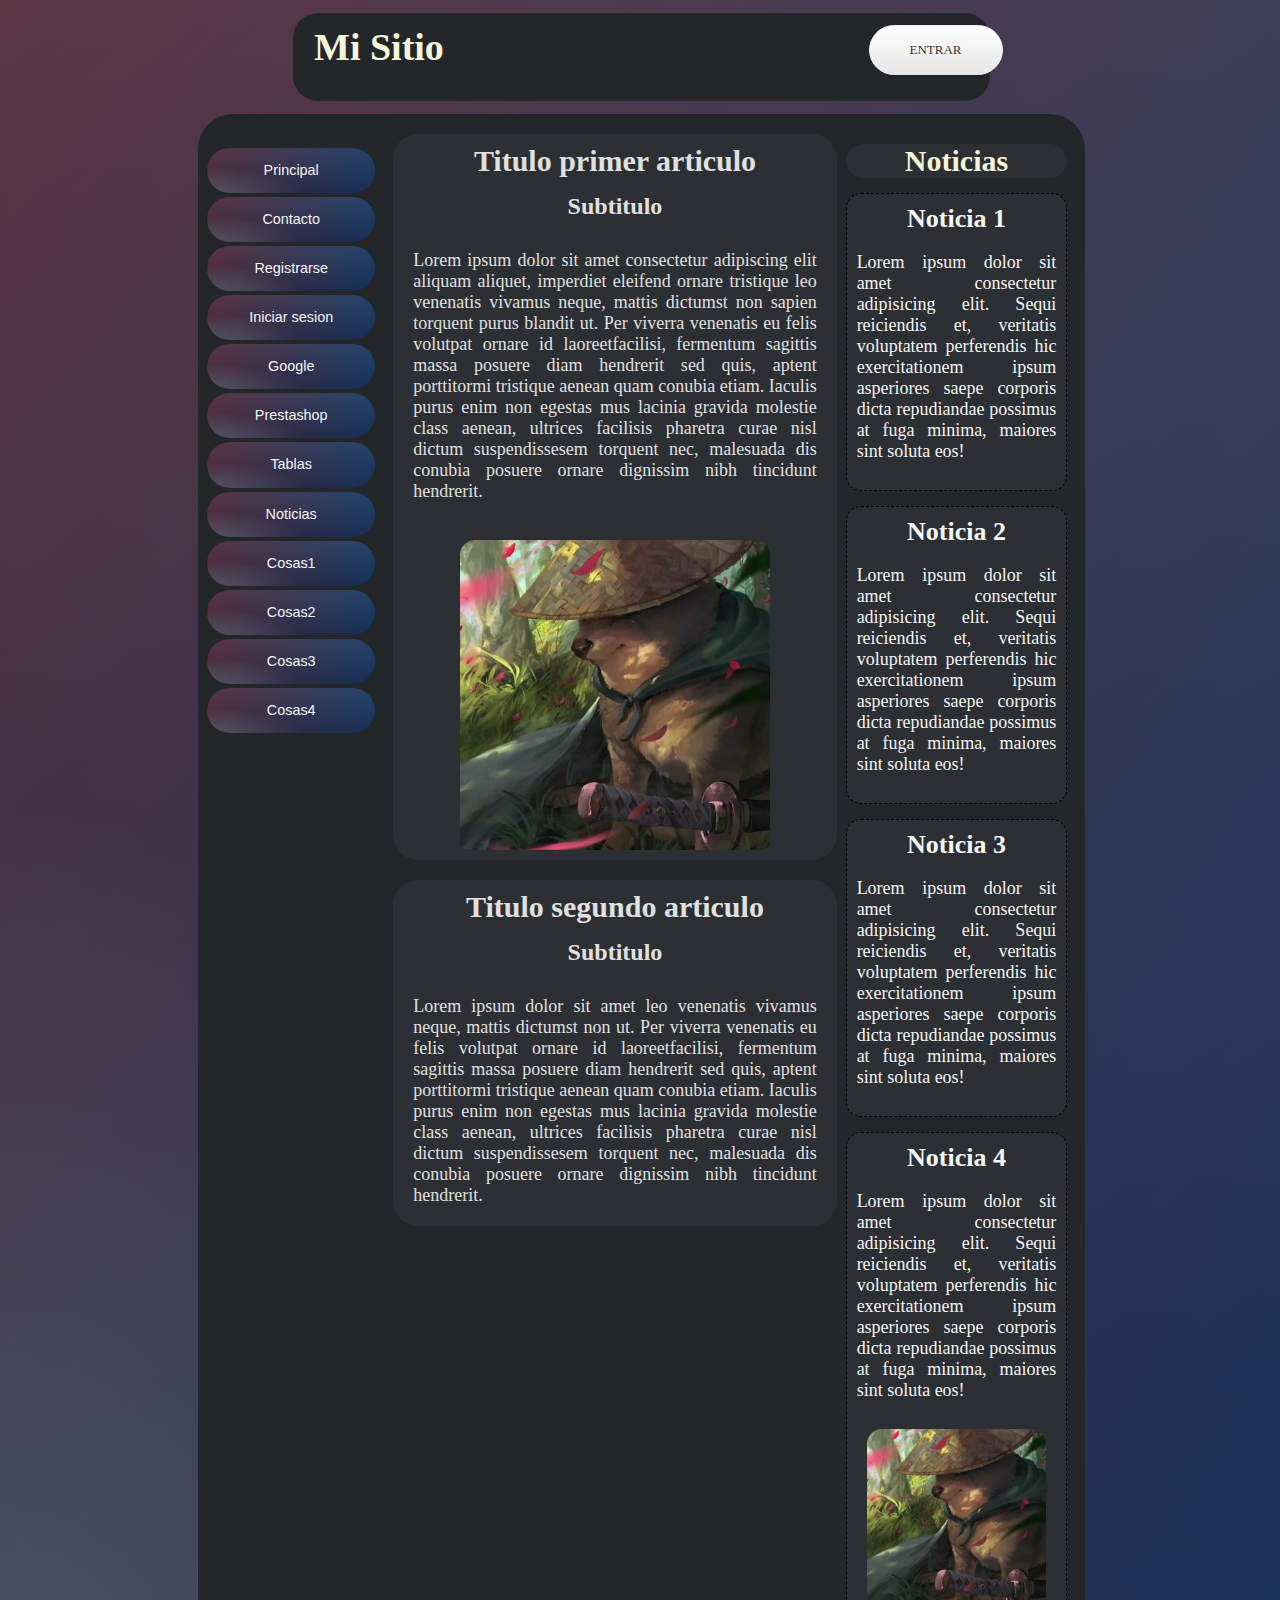
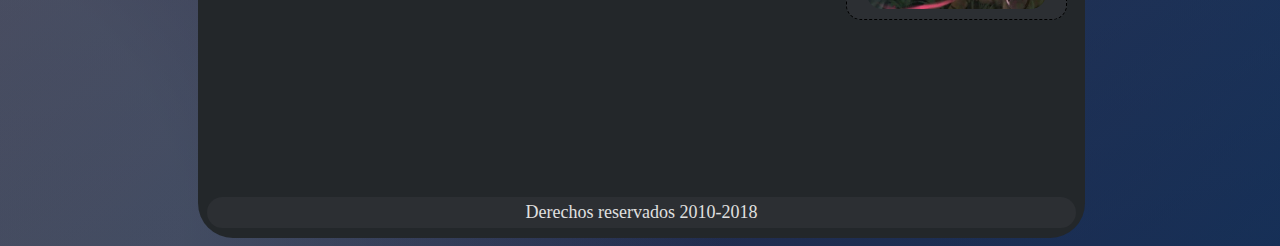
<file: index.html>
<!DOCTYPE xhtml>
<xhtml lang="es">
  <head>
    <meta charset="utf-8" />
    <title>Mi Sitio</title>
    <meta name="description" content="esta es mi primera pagina web" />
    <meta name="author" content="alejandro" />
    <meta name="keywords" content="mi primera pagina" />
    <link rel="stylesheet" href="cosas-css/estilos.css" />
  </head>
  <body class="f1">
    <div class="arriba">
      <header class="cabecera">
        <h1>
          <a href="/index.html"><h1>Mi Sitio</h1></a>
        </h1>
      </header>
      <div class="text-box1">
        <a href="/seg/sesion.html" class="btn btn-white btn-animate">Entrar</a>
      </div>
    </div>
    <div class="fondo gradient-border" id="box">
      <div id="menus">
        <ul class="rod">
          <li><a href="/index.html">Principal</a></li>
          <li><a href="/seg/Contacto.html">Contacto</a></li>
          <li class="has-sub"><a href="/seg/Registro.html">Registrarse</a></li>
          <li><a href="/seg/sesion.html">Iniciar sesion</a></li>
          <li class="has-sub"><a href="http://google.com">Google</a></li>
          <li class="has-sub">
            <a href="#">Prestashop</a>
            <ul>
              <li class="has-sub">
                <a href="#">Módulos</a>
                <ul>
                  <li><a href="#">Administración</a></li>
                  <li><a href="#">Búsqueda y filtros</a></li>
                  <li><a href="#">Publicidad y Marketing</a></li>
                  <li><a href="#">Front Office</a></li>
                  <li><a href="#">Importación y Exportación</a></li>
                  <li><a href="#">Formas de pago</a></li>
                  <li><a href="#">Precio y Descuentos</a></li>
                  <li><a href="#">SEO</a></li>
                  <li><a href="#">Transporte y Logística</a></li>
                  <li><a href="#">Redes Sociales</a></li>
                  <li><a href="#">GRATIS</a></li>
                </ul>
              </li>
              <li><a href="#">Temas</a></li>
            </ul>
          </li>
          <li><a href="/seg/Tablas.html">Tablas</a></li>
          <li><a href="/seg/noticias.html">Noticias</a></li>
          <li><a href="#">Cosas1</a></li>
          <li><a href="#">Cosas2</a></li>
          <li><a href="#">Cosas3</a></li>
          <li><a href="#">Cosas4</a></li>
        </ul>
      </div>
      <section class="seccion">
        <div class="centro">
          <article class="globo">
            <hgroup class="titulos">
              <h1>Titulo primer articulo</h1>
              <h2>Subtitulo</h2>
            </hgroup>

            <p>
              Lorem ipsum dolor sit amet consectetur adipiscing elit aliquam
              aliquet, imperdiet eleifend ornare tristique leo venenatis vivamus
              neque, mattis dictumst non sapien torquent purus blandit ut. Per
              viverra venenatis eu felis volutpat ornare id laoreetfacilisi,
              fermentum sagittis massa posuere diam hendrerit sed quis, aptent
              porttitormi tristique aenean quam conubia etiam. Iaculis purus
              enim non egestas mus lacinia gravida molestie class aenean,
              ultrices facilisis pharetra curae nisl dictum suspendissesem
              torquent nec, malesuada dis conubia posuere ornare dignissim nibh
              tincidunt hendrerit.
            </p>

            <img src="imagenes/dog.jpg" />
          </article>
          <article class="globo">
            <hgroup class="titulos">
              <h1>Titulo segundo articulo</h1>
              <h2>Subtitulo</h2>
            </hgroup>
            <p>
              Lorem ipsum dolor sit amet leo venenatis vivamus neque, mattis
              dictumst non ut. Per viverra venenatis eu felis volutpat ornare id
              laoreetfacilisi, fermentum sagittis massa posuere diam hendrerit
              sed quis, aptent porttitormi tristique aenean quam conubia etiam.
              Iaculis purus enim non egestas mus lacinia gravida molestie class
              aenean, ultrices facilisis pharetra curae nisl dictum
              suspendissesem torquent nec, malesuada dis conubia posuere ornare
              dignissim nibh tincidunt hendrerit.
            </p>
          </article>
        </section>
          <div class="derecha">
            <h1 class="cabecera2 globo">
              <a href="/seg/noticias.html">Noticias</a>
            </h1>
            <div class="extra globo">
              <h3>Noticia 1</h3>
              <p>
                Lorem ipsum dolor sit amet consectetur adipisicing elit. Sequi
                reiciendis et, veritatis voluptatem perferendis hic
                exercitationem ipsum asperiores saepe corporis dicta repudiandae
                possimus at fuga minima, maiores sint soluta eos!
              </p>
            </div>
            <div class="extra globo">
              <h3>Noticia 2</h3>
              <p>
                Lorem ipsum dolor sit amet consectetur adipisicing elit. Sequi
                reiciendis et, veritatis voluptatem perferendis hic
                exercitationem ipsum asperiores saepe corporis dicta repudiandae
                possimus at fuga minima, maiores sint soluta eos!
              </p>
            </div>
            <div class="extra globo">
              <h3>Noticia 3</h3>
              <p>
                Lorem ipsum dolor sit amet consectetur adipisicing elit. Sequi
                reiciendis et, veritatis voluptatem perferendis hic
                exercitationem ipsum asperiores saepe corporis dicta repudiandae
                possimus at fuga minima, maiores sint soluta eos!
              </p>
            </div>
            <div class="extra globo">
              <h3>Noticia 4</h3>
              <p>
                Lorem ipsum dolor sit amet consectetur adipisicing elit. Sequi
                reiciendis et, veritatis voluptatem perferendis hic
                exercitationem ipsum asperiores saepe corporis dicta repudiandae
                possimus at fuga minima, maiores sint soluta eos!
              </p>
              <img src="imagenes/dog.jpg" />
            </div>
          </div>

          <footer class="final globo">Derechos reservados 2010-2018</footer>
        </div>
      </section>
    </div>
  </body>
</xhtml>
</file>
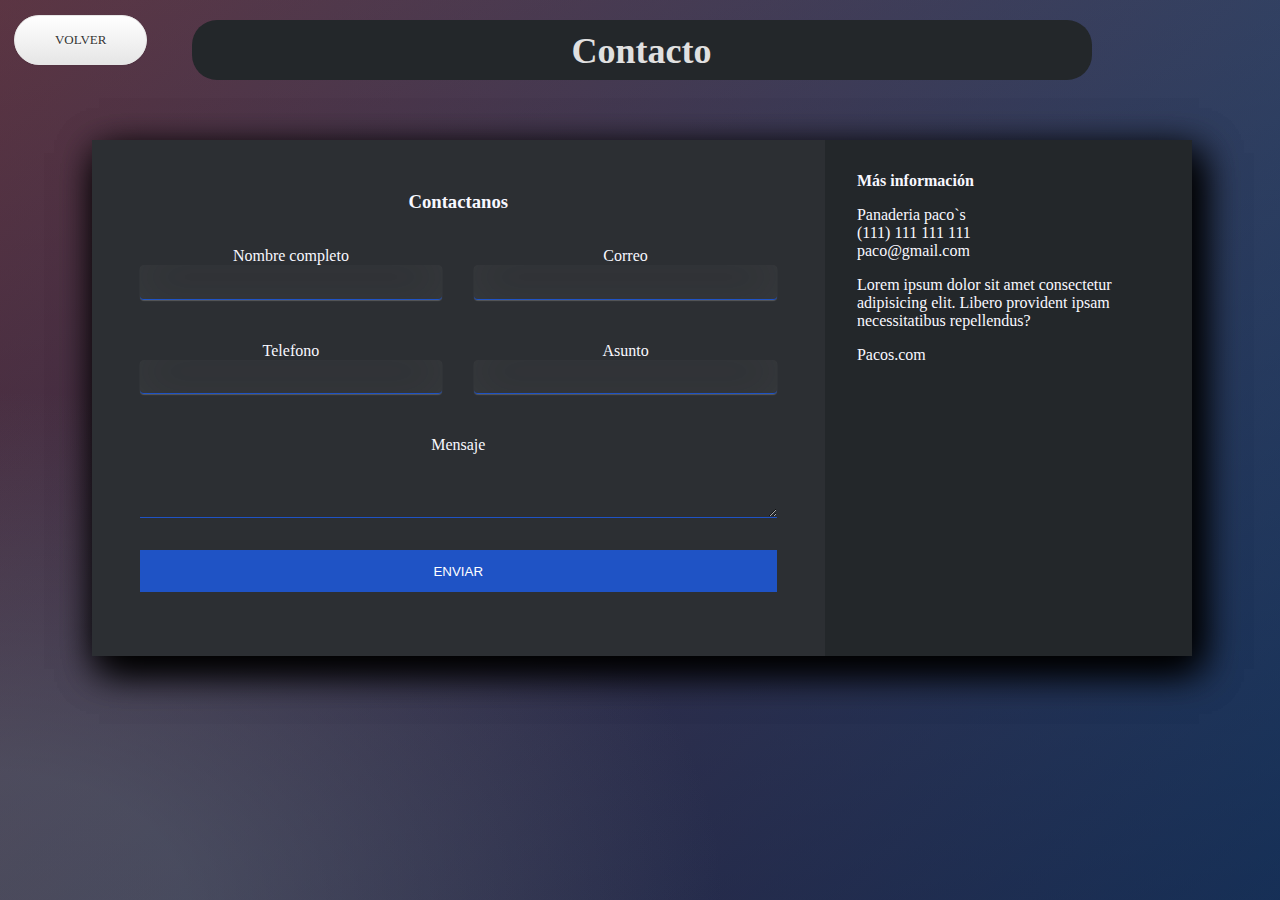
<file: seg/Contacto.html>
<!DOCTYPE xhtml>
<xhtml lang="es">
  <head>
    <meta charset="UTF-8" />
    <meta http-equiv="X-UA-Compatible" content="IE=edge" />
    <meta name="viewport" content="width=device-width, initial-scale=1.0" />
    <link rel="stylesheet" href="../cosas-css/estilos.css" />
    <title>Contacto/Mi blog</title>
  </head>
  <body class="f2">
    <div class="titulo">
    <h1>Contacto</h1>
    </div>
      <div class="contents">
        <div class="contact-wrapper animated bounceInUp">
            <div class="contact-form">
                <h3>Contactanos</h3>
                <form action="">
                    <p>
                        <label>Nombre completo</label>
                        <input type="text" name="fullname">
                    </p>
                    <p>
                        <label>Correo</label>
                        <input type="email" name="email">
                    </p>
                    <p>
                        <label>Telefono</label>
                        <input type="tel" name="phone">
                    </p>
                    <p>
                        <label>Asunto</label>
                        <input type="text" name="affair">
                    </p>
                    <p class="block">
                       <label>Mensaje</label> 
                        <textarea name="message" rows="3"></textarea>
                    </p>
                    <p class="block">
                        <button>
                            Enviar
                        </button>
                    </p>
                </form>
            </div>
            <div class="contact-info">
                <h4>Más información</h4>
                <ul>
                    <li><i class="fas fa-map-marker-alt"></i>Panaderia paco`s</li>
                    <li><i class="fas fa-phone"></i> (111) 111 111 111</li>
                    <li><i class="fas fa-envelope-open-text"></i> paco@gmail.com</li>
                </ul>
                <p>Lorem ipsum dolor sit amet consectetur adipisicing elit. Libero provident ipsam necessitatibus repellendus?</p>
                <p>Pacos.com</p>
            </div>
        </div>
    </div>
    <div class="text-box">
      <a href="../index.html" class="btn btn-white btn-animate">Volver</a>
    </div>
  </body>
</xhtml>
</file>
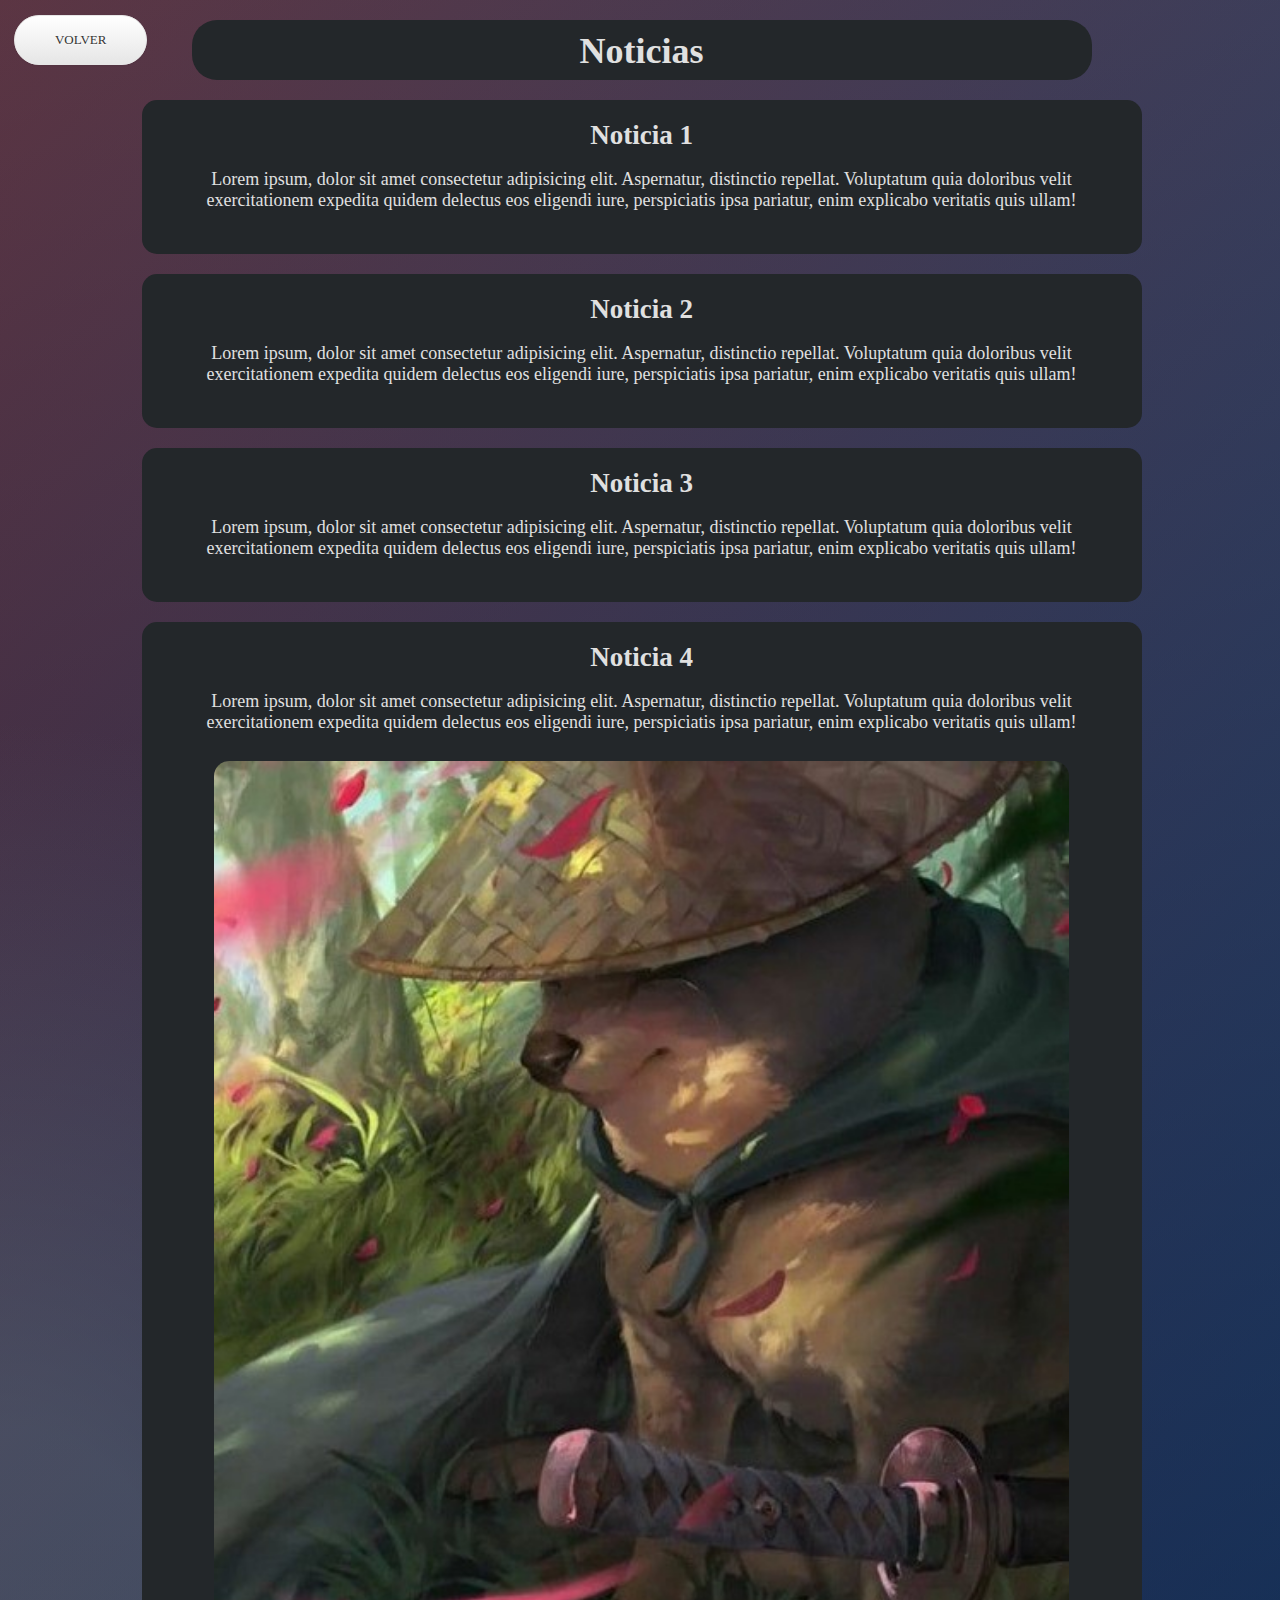
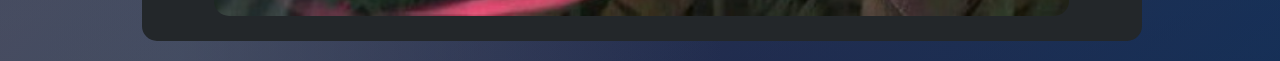
<file: seg/noticias.html>
<!DOCTYPE xhtml>
<xhtml lang="es">
<head>
    <meta charset="UTF-8">
    <meta http-equiv="X-UA-Compatible" content="IE=edge">
    <meta name="viewport" content="width=device-width, initial-scale=1.0">
    <link rel="stylesheet" href="/cosas-css/estilos.css" />
    <title>Noticias/Mi blog</title>
</head>
<body class="f3">
    <div class="titulo">
    <h1>Noticias</h1>
    </div>

    
    <div class="agrupar">
        <h2>Noticia 1</h2>
    <p>Lorem ipsum, dolor sit amet consectetur adipisicing elit. Aspernatur, distinctio repellat. Voluptatum quia doloribus velit exercitationem expedita quidem delectus eos eligendi iure, perspiciatis ipsa pariatur, enim explicabo veritatis quis ullam!</p>
    </div>

    <div class="agrupar">
        <h2>Noticia 2</h2>
    <p>Lorem ipsum, dolor sit amet consectetur adipisicing elit. Aspernatur, distinctio repellat. Voluptatum quia doloribus velit exercitationem expedita quidem delectus eos eligendi iure, perspiciatis ipsa pariatur, enim explicabo veritatis quis ullam!</p>
    </div>
    <div class="agrupar">
        <h2>Noticia 3</h2>
    <p>Lorem ipsum, dolor sit amet consectetur adipisicing elit. Aspernatur, distinctio repellat. Voluptatum quia doloribus velit exercitationem expedita quidem delectus eos eligendi iure, perspiciatis ipsa pariatur, enim explicabo veritatis quis ullam!</p>
    </div>
    <div class="agrupar">
        <h2>Noticia 4</h2>
    <p>Lorem ipsum, dolor sit amet consectetur adipisicing elit. Aspernatur, distinctio repellat. Voluptatum quia doloribus velit exercitationem expedita quidem delectus eos eligendi iure, perspiciatis ipsa pariatur, enim explicabo veritatis quis ullam!</p>
    <img src="/imagenes/dog.jpg" />    
</div>
    <div class="text-box">
        <a href="../index.html" class="btn btn-white btn-animate">Volver</a>
    </div>
</body>
</xhtml>
</file>
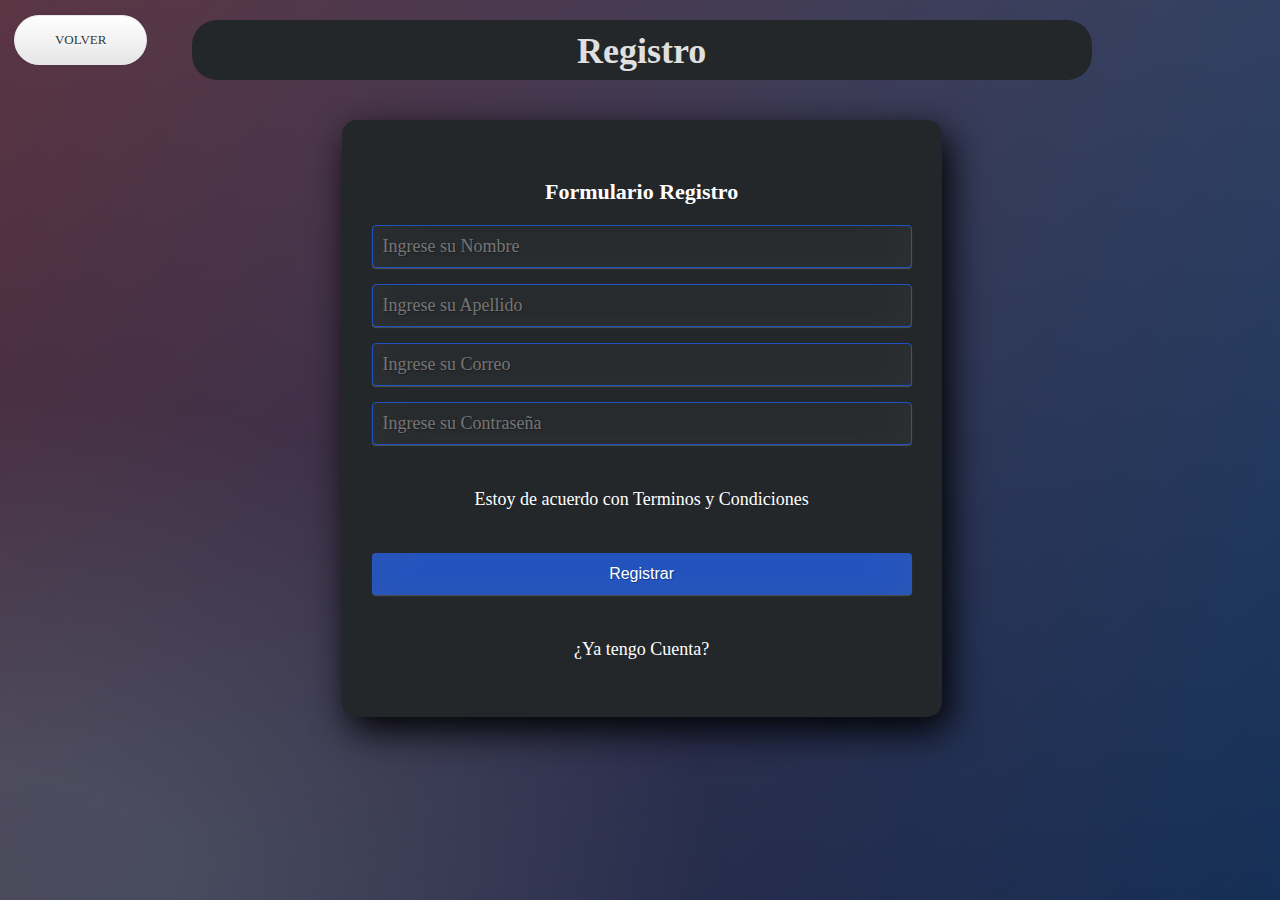
<file: seg/Registro.html>
<!DOCTYPE xhtml>
<xhtml lang="es">
<head>
    <meta charset="UTF-8">
    <meta http-equiv="X-UA-Compatible" content="IE=edge">
    <meta name="viewport" content="width=device-width, initial-scale=1.0">
    <title>Registrar cuenta</title>
    <link rel="stylesheet" href="../cosas-css/estilos.css" />
</head>
<body class="f2">
    <div class="titulo">
    <h1>Registro</h1>
</div>
<section class="form-register">
    <h4>Formulario Registro</h4>
    <input class="controls" type="text" name="nombres" id="nombres" placeholder="Ingrese su Nombre">
    <input class="controls" type="text" name="apellidos" id="apellidos" placeholder="Ingrese su Apellido">
    <input class="controls" type="email" name="correo" id="correo" placeholder="Ingrese su Correo">
    <input class="controls" type="password" name="correo" id="correo" placeholder="Ingrese su Contraseña">
    <p>Estoy de acuerdo con <a href="https://policies.google.com/terms?hl=es">Terminos y Condiciones</a></p>
    <input class="botons" type="submit" value="Registrar">
    <p><a href="/seg/sesion.html">¿Ya tengo Cuenta?</a></p>
  </section>
</div>
<div class="text-box">
    <a href="../index.html" class="btn btn-white btn-animate">Volver</a>
</div>
</body>
</xhtml>
</file>
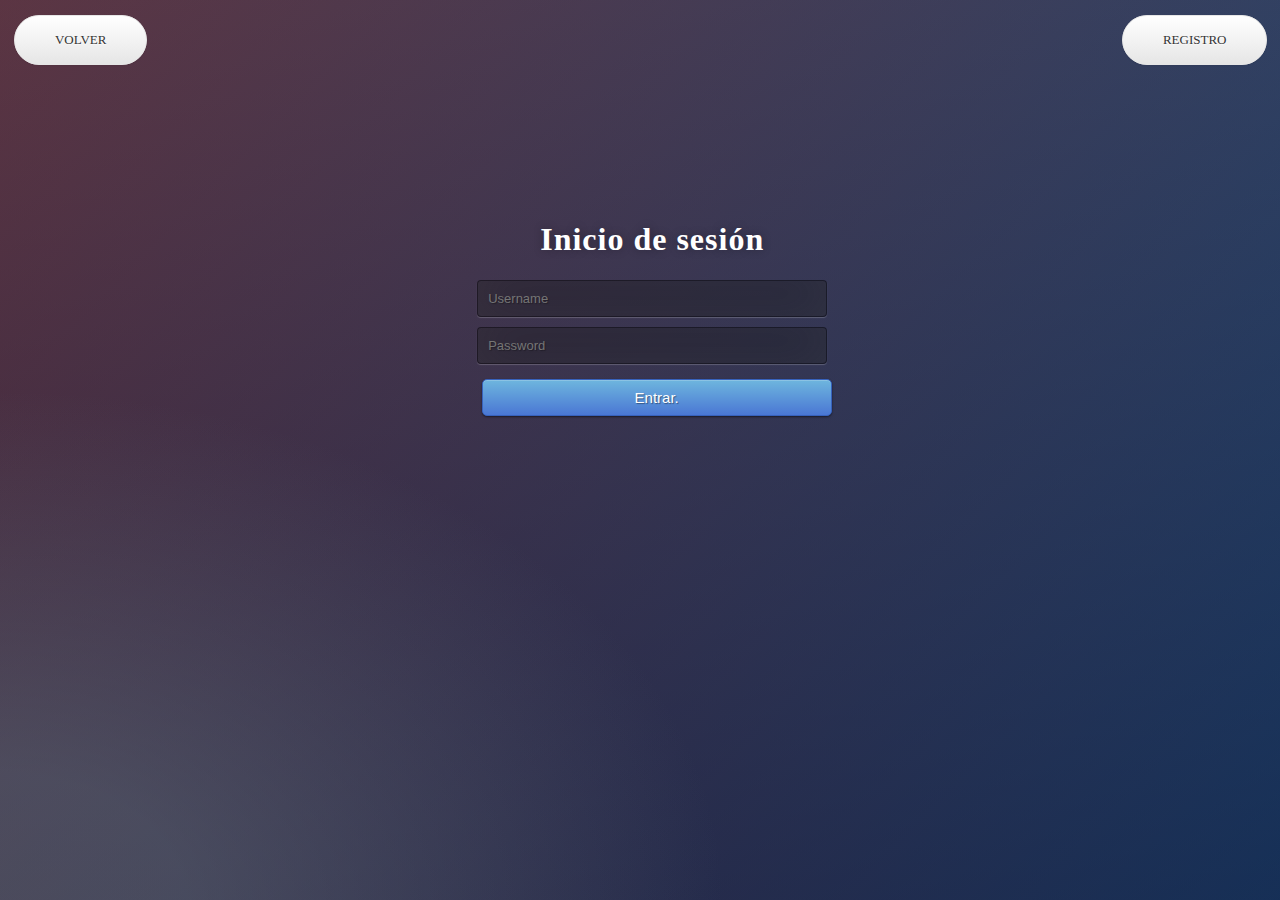
<file: seg/sesion.html>
<!DOCTYPE xhtml>
<xhtml lang="es">
<head>
    <meta charset="UTF-8">
    <meta http-equiv="X-UA-Compatible" content="IE=edge">
    <meta name="viewport" content="width=device-width, initial-scale=1.0">
    <title>Inicio de sesión</title>
    <link rel="stylesheet" href="../cosas-css/estilos.css" />
</head>
<body class="f2">
    <div class="text-box">
        <a href="../index.html" class="btn btn-white btn-animate">Volver</a>
    </div>
    <div class="text-box2">
        <a href="/seg/Registro.html" class="btn btn-white btn-animate">registro</a>
    </div>
    
    <div class="login">
        <h1>Inicio de sesión</h1>
        <form method="post">
            <input type="text" name="a" placeholder="Username" required="required" />
            <input type="password" name="b" placeholder="Password" required="required" />
            <button type="submit" class="btn btn-primary btn-block btn-large">Entrar.</button>
        </form>
    </div>
</body>
</xhtm>
</file>
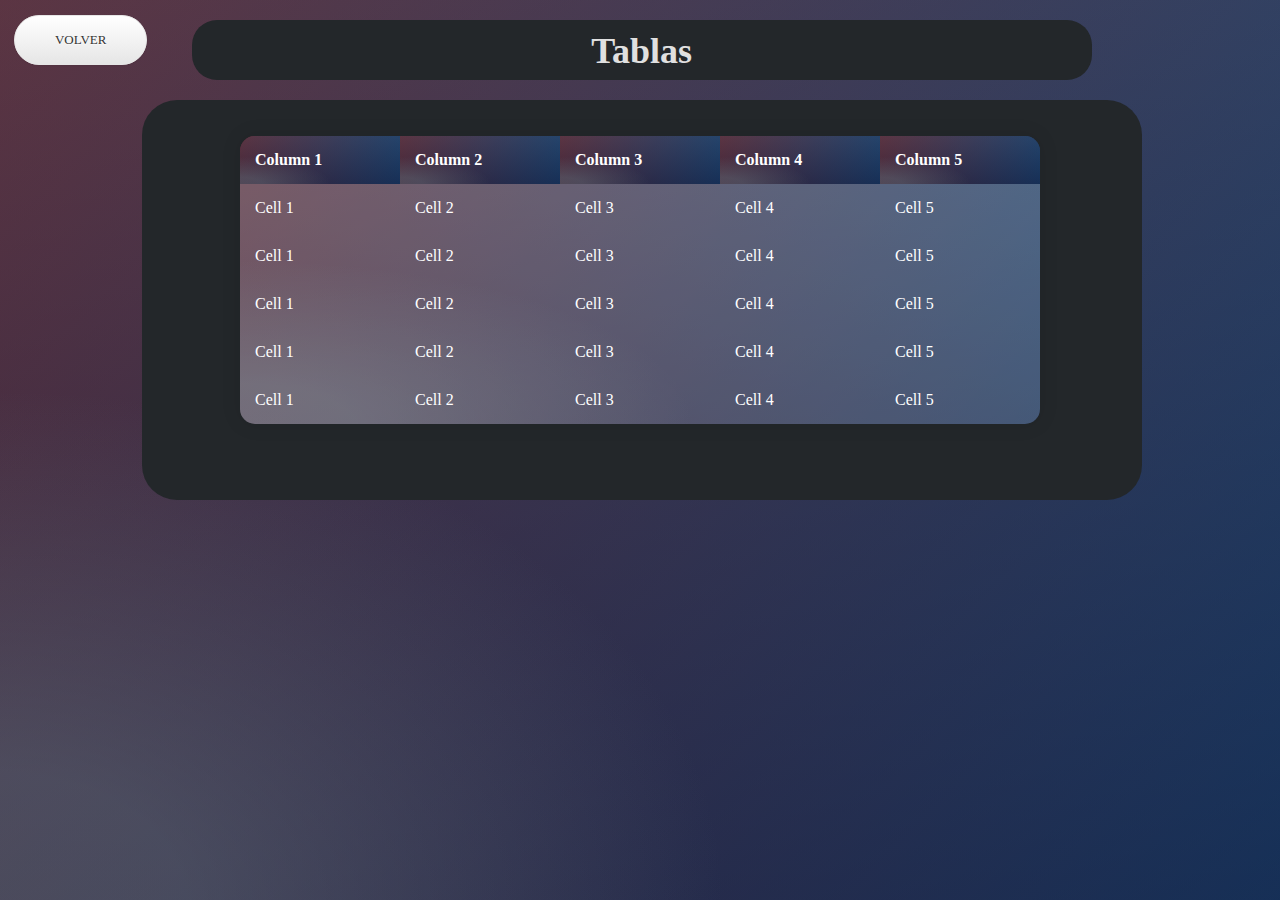
<file: seg/Tablas.html>
<!DOCTYPE xhtml>
<xhtml lang="es">
<head>
    <meta charset="UTF-8">
    <meta http-equiv="X-UA-Compatible" content="IE=edge">
    <meta name="viewport" content="width=device-width, initial-scale=1.0">
    <title>Tablas</title>
    <link rel="stylesheet" href="/cosas-css/estilos.css" />
</head>
<body class="f2">
    <div class="titulo">
    <h1>Tablas</h1>
    </div>  
    <div class="text-box">
        <a href="../index.html" class="btn btn-white btn-animate">Volver</a>
    </div>
    <div class="agrupar2">
    <div class="container">
        <table>
            <thead>
                <tr>
                    <th>Column 1</th>
                    <th>Column 2</th>
                    <th>Column 3</th>
                    <th>Column 4</th>
                    <th>Column 5</th>
                </tr>
            </thead>
            <tbody>
                <tr>
                    <td>Cell 1</td>
                    <td>Cell 2</td>
                    <td>Cell 3</td>
                    <td>Cell 4</td>
                    <td>Cell 5</td>
                </tr>
                <tr>
                    <td>Cell 1</td>
                    <td>Cell 2</td>
                    <td>Cell 3</td>
                    <td>Cell 4</td>
                    <td>Cell 5</td>
                </tr>
                <tr>
                    <td>Cell 1</td>
                    <td>Cell 2</td>
                    <td>Cell 3</td>
                    <td>Cell 4</td>
                    <td>Cell 5</td>
                </tr>
                <tr>
                    <td>Cell 1</td>
                    <td>Cell 2</td>
                    <td>Cell 3</td>
                    <td>Cell 4</td>
                    <td>Cell 5</td>
                </tr>
                <tr>
                    <td>Cell 1</td>
                    <td>Cell 2</td>
                    <td>Cell 3</td>
                    <td>Cell 4</td>
                    <td>Cell 5</td>
                </tr>
            </tbody>
        </table>
    </div>
</div>
</body>
</xhtm>
</file>
<file: cosas-css/estilos.css>
/*Fondo*/
body {
  width: 99%;
  height: max-content;
  text-align: center;
  background: #092756;
  background: -moz-radial-gradient(0% 100%, ellipse cover, rgba(104,128,138,.4) 10%,rgba(138,114,76,0) 40%),-moz-linear-gradient(top,  rgba(57,173,219,.25) 0%, rgba(42,60,87,.4) 100%), -moz-linear-gradient(-45deg,  #670d10 0%, #092756 100%);
  background: -webkit-radial-gradient(0% 100%, ellipse cover, rgba(104,128,138,.4) 10%,rgba(138,114,76,0) 40%), -webkit-linear-gradient(top,  rgba(57,173,219,.25) 0%,rgba(42,60,87,.4) 100%), -webkit-linear-gradient(-45deg,  #670d10 0%,#092756 100%);
  background: -o-radial-gradient(0% 100%, ellipse cover, rgba(104,128,138,.4) 10%,rgba(138,114,76,0) 40%), -o-linear-gradient(top,  rgba(57,173,219,.25) 0%,rgba(42,60,87,.4) 100%), -o-linear-gradient(-45deg,  #670d10 0%,#092756 100%);
  background: -ms-radial-gradient(0% 100%, ellipse cover, rgba(104,128,138,.4) 10%,rgba(138,114,76,0) 40%), -ms-linear-gradient(top,  rgba(57,173,219,.25) 0%,rgba(42,60,87,.4) 100%), -ms-linear-gradient(-45deg,  #670d10 0%,#092756 100%);
  background: -webkit-radial-gradient(0% 100%, ellipse cover, rgba(104,128,138,.4) 10%,rgba(138,114,76,0) 40%), linear-gradient(to bottom,  rgba(57,173,219,.25) 0%,rgba(42,60,87,.4) 100%), linear-gradient(135deg,  #670d10 0%,#092756 100%);
  filter: progid:DXImageTransform.Microsoft.gradient( startColorstr='#3E1D6D', endColorstr='#092756',GradientType=1);
  color: ghostwhite;
  display: flexbox;
  justify-content: center;
  
}

.globo {
  background: rgb(44, 47, 51);
  border-radius: 25px;
  width: fit-content; 
}

.fondo {
  background: rgb(35, 39, 42);
  color: rgb(224, 224, 224);
  width: 70%;
  border-radius: 35px;
  margin: 0px auto;
  position: relative;
  display: flexbox;
  justify-content: center;
  height: 195%;
}
/*Cabecera*/
.arriba {
  background: rgb(35, 39, 42);
  color: rgb(224, 224, 224);
  border-radius: 25px;
  width: 55%;
  margin: 1% auto;
  height: 10%;
  position: relative;
  margin-bottom: 1%;
}
.cabecera {
  font-size: 2%;
  position: absolute;
  left: 3%;
  top: -15%;
}

/*Centro*/
body h1 :any-link {
  color: beige;
  text-decoration: none;
}
.centro {
  width: 50%;
  position: absolute;
  left: 22%;
  top: 0px;
}

.centro p {
  padding: 20px;
  padding-top: 10px;
  text-align: justify;
  font-size: 18px;
} 

.centro img {
  width: 70%;
  border-radius: 15px;
  padding-bottom: 10px;
}
.centro h2 {
  font-size: 24px;
  margin-top: -5px;
}
.centro h1 {
  padding-top: 10px;
}

/*noticias*/
.derecha {
  margin-top: 0px;
  width: 25%;
  position: absolute;
  text-align: center;
  right: 2%;
  top: 30px;
  color: whitesmoke;
}

.extra {
  width: 100%;
  background: rgb(44, 47, 51);
  padding: 10px;
  border-radius: 15px;
  align-items: center;
  font-size: 18px;
  border: 1px;
  border-color: black;
  border-style: dashed;
  margin: 0px auto;
  margin-bottom: 15px;
}
.extra img, .agrupar img {
  margin: 10px 10px 0 ;
  width: 90%;
  border-radius: 15px;
}

.extra p {
  text-align: justify;
}
.extra h3 {
  text-align: center;
  font-size: 26px;
  margin: 0px auto;
}
.cabecera2 {
  width: 100%;
  margin: 0px auto;
  margin-bottom: 15px;
  height: max-content;
}

.final {
  height: max-content;
  padding: 5px;
  font-size: 18px;
  font: bold;
  width: 98%;
  position: absolute;
  bottom: 10px;
  left: 1%;
}
.fondo h1 {
  font-size: 30px;
  font-weight: bolder;
}

.cabecera h1 {
  font-size: 38px;
  top: 2px;
}

/*boton*/

.text-box1 {
  width: fit-content;
  right: 1%;
  position: relative;
  left: 82%;
  top: 8%;
}
.text-box {
  width: fit-content;
  font-size: 26px;
  margin: auto;
  width: fit-content;
  position: absolute;
  left: 10px;
  top: 10px;
}
.text-box2 {
  width: fit-content;
  font-size: 26px;
  position: absolute; 
  right: 162px;
  top: 10px;   
}
.btn:link,
.btn:visited {
  text-transform: uppercase;
  text-decoration: none;
  padding: 15px 40px;
  display: flex;
  border-radius: 100px;
  transition: all 0.2s;
  position: absolute;
}

.btn:hover {
  transform: translateY(-3px);
  box-shadow: 0 10px 20px rgba(0, 0, 0, 0.2);
}

.btn:active {
  transform: translateY(-1px);
  box-shadow: 0 5px 10px rgba(0, 0, 0, 0.2);
}

.btn-white {
  background-color: ghostwhite;
  color: #777;
}

.btn::after {
  content: "";
  display: inline-block;
  height: 100%;
  width: 100%;
  border-radius: 100px;
  position: absolute;
  top: 0;
  left: 0;
  z-index: -1;
  transition: all 0.4s;
}

.btn-white::after {
  background-color: #fff;
}

.btn:hover::after {
  transform: scaleX(1.4) scaleY(1.6);
  opacity: 0;
}

.btn-animated {
  animation: moveInBottom 5s ease-out;
  animation-fill-mode: backwards;
}

@keyframes moveInBottom {
  0% {
    opacity: 0;
    transform: translateY(30px);
  }

  100% {
    opacity: 1;
    transform: translateY(0px);
  }
}

/* menu*/

#menus {
  padding: 0;
  margin: 0;
  border: 0;
  position: absolute;
  left: 1%;
  top: 2%;
  text-decoration: none;

}

#menus li a {
  font-size: 90%;
  text-justify: center;
  width: fit-content;
}

#menus ul,
li {
  list-style: none;
  margin: 0;
  padding: 0;
}

#menus ul {
  position: relative;
  z-index: 597;
  float: left;
}

#menus ul li {
  float: left;
  min-height: 1px;
  line-height: 1em;
  vertical-align: middle;
}

#menus ul li.hover,
#menus ul li:hover {
  position: relative;
  z-index: 599;
  cursor: default;
}

#menus ul ul {
  visibility: hidden;
  position: absolute;
  top: 100%;
  left: 0;
  z-index: 598;
  width: 100%;
}

#menus ul ul li {
  float: none;
}

#menus ul li:hover > ul {
  visibility: visible;
}

#menus ul ul {
  top: 0;
  left: 100%;
}

#menus ul li {
  float: none;
}

#menus {
  width: 19%;
}

#menus span,
#menus a {
  display: inline-block;
  font-family: Arial, Helvetica, sans-serif;
  text-decoration: none;
}

#menus:after,
#menus ul:after {
  content: "";
  display: block;
  clear: both;
}

#menus ul,
#menus li {
  width: 100%;
}
#menus li {
  background: #092756;
  background: -moz-radial-gradient(
      0% 100%,
      ellipse cover,
      rgba(104, 128, 138, 0.4) 10%,
      rgba(138, 114, 76, 0) 40%
    ),
    -moz-linear-gradient(top, rgba(57, 173, 219, 0.25) 0%, rgba(42, 60, 87, 0.4)
          100%),
    -moz-linear-gradient(-45deg, #670d10 0%, #092756 100%);
  background: -webkit-radial-gradient(
      0% 100%,
      ellipse cover,
      rgba(104, 128, 138, 0.4) 10%,
      rgba(138, 114, 76, 0) 40%
    ),
    -webkit-linear-gradient(top, rgba(57, 173, 219, 0.25) 0%, rgba(
            42,
            60,
            87,
            0.4
          )
          100%),
    -webkit-linear-gradient(-45deg, #670d10 0%, #092756 100%);
  background: -o-radial-gradient(
      0% 100%,
      ellipse cover,
      rgba(104, 128, 138, 0.4) 10%,
      rgba(138, 114, 76, 0) 40%
    ),
    -o-linear-gradient(top, rgba(57, 173, 219, 0.25) 0%, rgba(42, 60, 87, 0.4)
          100%),
    -o-linear-gradient(-45deg, #670d10 0%, #092756 100%);
  background: -ms-radial-gradient(
      0% 100%,
      ellipse cover,
      rgba(104, 128, 138, 0.4) 10%,
      rgba(138, 114, 76, 0) 40%
    ),
    -ms-linear-gradient(top, rgba(57, 173, 219, 0.25) 0%, rgba(42, 60, 87, 0.4)
          100%),
    -ms-linear-gradient(-45deg, #670d10 0%, #092756 100%);
  background: -webkit-radial-gradient(
      0% 100%,
      ellipse cover,
      rgba(104, 128, 138, 0.4) 10%,
      rgba(138, 114, 76, 0) 40%
    ),
    linear-gradient(
      to bottom,
      rgba(57, 173, 219, 0.25) 0%,
      rgba(42, 60, 87, 0.4) 100%
    ),
    linear-gradient(135deg, #670d10 0%, #092756 100%);
  filter: progid:DXImageTransform.Microsoft.gradient( startColorstr='#3E1D6D', endColorstr='#092756',GradientType=1 );
}
#menus li:hover {
  background: #4b4b4b;
}
#menus a {
  color: whitesmoke;
  line-height: 160%;
  padding: 11px 0px 11px 0px;
  width: 25%;
}

#menus a :hover {
  color: black;
}
#menus ul ul li {
  background: #092756;
  background: -moz-radial-gradient(
      0% 100%,
      ellipse cover,
      rgba(104, 128, 138, 0.4) 10%,
      rgba(138, 114, 76, 0) 40%
    ),
    -moz-linear-gradient(top, rgba(57, 173, 219, 0.25) 0%, rgba(42, 60, 87, 0.4)
          100%),
    -moz-linear-gradient(-45deg, #670d10 0%, #092756 100%);
  background: -webkit-radial-gradient(
      0% 100%,
      ellipse cover,
      rgba(104, 128, 138, 0.4) 10%,
      rgba(138, 114, 76, 0) 40%
    ),
    -webkit-linear-gradient(top, rgba(57, 173, 219, 0.25) 0%, rgba(
            42,
            60,
            87,
            0.4
          )
          100%),
    -webkit-linear-gradient(-45deg, #670d10 0%, #092756 100%);
  background: -o-radial-gradient(
      0% 100%,
      ellipse cover,
      rgba(104, 128, 138, 0.4) 10%,
      rgba(138, 114, 76, 0) 40%
    ),
    -o-linear-gradient(top, rgba(57, 173, 219, 0.25) 0%, rgba(42, 60, 87, 0.4)
          100%),
    -o-linear-gradient(-45deg, #670d10 0%, #092756 100%);
  background: -ms-radial-gradient(
      0% 100%,
      ellipse cover,
      rgba(104, 128, 138, 0.4) 10%,
      rgba(138, 114, 76, 0) 40%
    ),
    -ms-linear-gradient(top, rgba(57, 173, 219, 0.25) 0%, rgba(42, 60, 87, 0.4)
          100%),
    -ms-linear-gradient(-45deg, #670d10 0%, #092756 100%);
  background: -webkit-radial-gradient(
      0% 100%,
      ellipse cover,
      rgba(104, 128, 138, 0.4) 10%,
      rgba(138, 114, 76, 0) 40%
    ),
    linear-gradient(
      to bottom,
      rgba(57, 173, 219, 0.25) 0%,
      rgba(42, 60, 87, 0.4) 100%
    ),
    linear-gradient(135deg, #670d10 0%, #092756 100%);
  filter: progid:DXImageTransform.Microsoft.gradient( startColorstr='#3E1D6D', endColorstr='#092756',GradientType=1 );
}
#menus ul ul li:hover {
  background: #4b4b4b;
}
#menus ul ul li:hover a {
  color: whitesmoke;
}
#menus ul ul li ul li {
  background: #092756;
  background: -moz-radial-gradient(
      0% 100%,
      ellipse cover,
      rgba(104, 128, 138, 0.4) 10%,
      rgba(138, 114, 76, 0) 40%
    ),
    -moz-linear-gradient(top, rgba(57, 173, 219, 0.25) 0%, rgba(42, 60, 87, 0.4)
          100%),
    -moz-linear-gradient(-45deg, #670d10 0%, #092756 100%);
  background: -webkit-radial-gradient(
      0% 100%,
      ellipse cover,
      rgba(104, 128, 138, 0.4) 10%,
      rgba(138, 114, 76, 0) 40%
    ),
    -webkit-linear-gradient(top, rgba(57, 173, 219, 0.25) 0%, rgba(
            42,
            60,
            87,
            0.4
          )
          100%),
    -webkit-linear-gradient(-45deg, #670d10 0%, #092756 100%);
  background: -o-radial-gradient(
      0% 100%,
      ellipse cover,
      rgba(104, 128, 138, 0.4) 10%,
      rgba(138, 114, 76, 0) 40%
    ),
    -o-linear-gradient(top, rgba(57, 173, 219, 0.25) 0%, rgba(42, 60, 87, 0.4)
          100%),
    -o-linear-gradient(-45deg, #670d10 0%, #092756 100%);
  background: -ms-radial-gradient(
      0% 100%,
      ellipse cover,
      rgba(104, 128, 138, 0.4) 10%,
      rgba(138, 114, 76, 0) 40%
    ),
    -ms-linear-gradient(top, rgba(57, 173, 219, 0.25) 0%, rgba(42, 60, 87, 0.4)
          100%),
    -ms-linear-gradient(-45deg, #670d10 0%, #092756 100%);
  background: -webkit-radial-gradient(
      0% 100%,
      ellipse cover,
      rgba(104, 128, 138, 0.4) 10%,
      rgba(138, 114, 76, 0) 40%
    ),
    linear-gradient(
      to bottom,
      rgba(57, 173, 219, 0.25) 0%,
      rgba(42, 60, 87, 0.4) 100%
    ),
    linear-gradient(135deg, #670d10 0%, #092756 100%);
  filter: progid:DXImageTransform.Microsoft.gradient( startColorstr='#3E1D6D', endColorstr='#092756',GradientType=1 );
}
#menus ul ul li ul li:hover {
  background: #4b4b4b;
}
#menus .has-sub {
  position: relative;
}

#menus .has-sub:after,
#menus .has-sub > ul > .has-sub:hover:after {
  content: "";
  display: block;
  width: 10px;
  height: 9px;
  position: absolute;
  right: 5px;
  top: 50%;
  margin-top: -5px;
}

#menus .fa-angle-right {
  float: right;
}

.rod li {
  border-radius: 25px;
  margin-bottom: 4px;
}


/*Otras paginas*/

.agrupar {
  padding: 25px;
  background: rgb(35, 39, 42);
  color: rgb(224, 224, 224);
  font-size: 18px;
  width: 1000px;
  margin: 20px auto;
  border-radius: 15px;
  position: flex;
  left: 50%;
  right: 50%;
}
.titulo {
  background: rgb(35, 39, 42);
  color: rgb(224, 224, 224); 
  height: 60px;
  font-size: 18px;
  width: 900px;
  margin: 20px auto;
  border-radius: 25px;
  position: flex;
  left: 50%;
  right: 50%;
}
.titulo h1 {
  top: 10px;
  position: relative;
}

.agrupar2 {
  padding: 25px;
  background: rgb(35, 39, 42);
  color: rgb(224, 224, 224);
  font-size: 18px;
  width: 1000px;
  height: 400px;
  margin: 20px auto;
  border-radius: 35px;
  position: flex;
  left: 50%;
  right: 50%;
}

.agrupar h2{margin-top: -5px;margin-bottom: 10px;}


.container {
  position: absolute;
  top: 280px;
  left: 50%;
  transform: translate(-50%, -50%);
  background: #092756;
  background: -moz-radial-gradient(
      0% 100%,
      ellipse cover,
      rgba(104, 128, 138, 0.4) 10%,
      rgba(138, 114, 76, 0) 40%
    ),
    -moz-linear-gradient(top, rgba(57, 173, 219, 0.25) 0%, rgba(42, 60, 87, 0.4)
          100%),
    -moz-linear-gradient(-45deg, #670d10 0%, #092756 100%);
  background: -webkit-radial-gradient(
      0% 100%,
      ellipse cover,
      rgba(104, 128, 138, 0.4) 10%,
      rgba(138, 114, 76, 0) 40%
    ),
    -webkit-linear-gradient(top, rgba(57, 173, 219, 0.25) 0%, rgba(
            42,
            60,
            87,
            0.4
          )
          100%),
    -webkit-linear-gradient(-45deg, #670d10 0%, #092756 100%);
  background: -o-radial-gradient(
      0% 100%,
      ellipse cover,
      rgba(104, 128, 138, 0.4) 10%,
      rgba(138, 114, 76, 0) 40%
    ),
    -o-linear-gradient(top, rgba(57, 173, 219, 0.25) 0%, rgba(42, 60, 87, 0.4)
          100%),
    -o-linear-gradient(-45deg, #670d10 0%, #092756 100%);
  background: -ms-radial-gradient(
      0% 100%,
      ellipse cover,
      rgba(104, 128, 138, 0.4) 10%,
      rgba(138, 114, 76, 0) 40%
    ),
    -ms-linear-gradient(top, rgba(57, 173, 219, 0.25) 0%, rgba(42, 60, 87, 0.4)
          100%),
    -ms-linear-gradient(-45deg, #670d10 0%, #092756 100%);
  background: -webkit-radial-gradient(
      0% 100%,
      ellipse cover,
      rgba(104, 128, 138, 0.4) 10%,
      rgba(138, 114, 76, 0) 40%
    ),
    linear-gradient(
      to bottom,
      rgba(57, 173, 219, 0.25) 0%,
      rgba(42, 60, 87, 0.4) 100%
    ),
    linear-gradient(135deg, #670d10 0%, #092756 100%);
  filter: progid:DXImageTransform.Microsoft.gradient( startColorstr='#3E1D6D', endColorstr='#092756',GradientType=1 );
  border-radius: 15px;
}

table {
  width: 800px;
  border-collapse: collapse;
  overflow: hidden;
  box-shadow: 0 0 20px rgba(0, 0, 0, 0.1);
  border-radius: 15px;
}

th,
td {
  padding: 15px;
  background-color: rgba(255, 255, 255, 0.2);
  color: #fff;
}

th {
  text-align: left;
}

thead th {
  background: #092756;
  background: -moz-radial-gradient(0% 100%, ellipse cover, rgba(104,128,138,.4) 10%,rgba(138,114,76,0) 40%),-moz-linear-gradient(top,  rgba(57,173,219,.25) 0%, rgba(42,60,87,.4) 100%), -moz-linear-gradient(-45deg,  #670d10 0%, #092756 100%);
  background: -webkit-radial-gradient(0% 100%, ellipse cover, rgba(104,128,138,.4) 10%,rgba(138,114,76,0) 40%), -webkit-linear-gradient(top,  rgba(57,173,219,.25) 0%,rgba(42,60,87,.4) 100%), -webkit-linear-gradient(-45deg,  #670d10 0%,#092756 100%);
  background: -o-radial-gradient(0% 100%, ellipse cover, rgba(104,128,138,.4) 10%,rgba(138,114,76,0) 40%), -o-linear-gradient(top,  rgba(57,173,219,.25) 0%,rgba(42,60,87,.4) 100%), -o-linear-gradient(-45deg,  #670d10 0%,#092756 100%);
  background: -ms-radial-gradient(0% 100%, ellipse cover, rgba(104,128,138,.4) 10%,rgba(138,114,76,0) 40%), -ms-linear-gradient(top,  rgba(57,173,219,.25) 0%,rgba(42,60,87,.4) 100%), -ms-linear-gradient(-45deg,  #670d10 0%,#092756 100%);
  background: -webkit-radial-gradient(0% 100%, ellipse cover, rgba(104,128,138,.4) 10%,rgba(138,114,76,0) 40%), linear-gradient(to bottom,  rgba(57,173,219,.25) 0%,rgba(42,60,87,.4) 100%), linear-gradient(135deg,  #670d10 0%,#092756 100%);
  filter: progid:DXImageTransform.Microsoft.gradient( startColorstr='#3E1D6D', endColorstr='#092756',GradientType=1 );
}

tbody tr:hover {
  background-color: rgba(255, 255, 255, 0.3);
}

td {
  position: relative;
}
tbody td:hover :before {
  content: "";
  position: absolute;
  left: 0;
  right: 0;
  top: -9999px;
  bottom: -9999px;
  background-color: rgba(255, 255, 255, 0.2);
  z-index: -1;
}

* {
  box-sizing: border-box;
}

.containers {
  max-width: 1170px;
  margin-left: auto;
  margin-right: auto;
  padding: 1.5em;
}

ul {
  list-style: none;
  padding: 0;
}
/*Contacto*/
.contact-wrapper {
  box-shadow: 7px 13px 37px #000;
}

.contact-wrapper > * {
  padding: 1em;
}

.contact-form {
  background: rgb(44, 47, 51);;
}

.contact-form form {
  display: grid;
  grid-template-columns: 1fr 1fr;
}

.contact-form form label {
  display: block;
}

.contact-form form p {
  margin: 0;
  padding: 1em;
}

.contact-form form .block {
  grid-column: 1 / 3;
}
.contents{width: 1100px;margin: auto;margin-top: 60px;box-shadow: 7px 13px 37px #000;}
.contact-form form button,
.contact-form form input,
.contact-form form textarea {
  width: 100%;
  padding: 0.7em;
  border: none;
  background: none;
  outline: 0;
  color: #fff;
  border-bottom: 1px solid #1f53c5;
}

.contact-form form button {
  background: #1f53c5;
  border: 0;
  text-transform: uppercase;
  padding: 1em;
}

.contact-form form button:hover,
.contact-form form button:focus {
  background: #1f53c5;
  color: #fff;
  transition: background-color 1s ease-out;
  outline: 0;
}

/* CONTACT INFO */
.contact-info {
  background: rgb(35, 39, 42);
}

.contact-info h4,
.contact-info ul,
.contact-info p {
  text-align: center;
  margin: 0 0 1rem 0;
}

/* LARGE SIZE */
@media (min-width: 700px) {

  .contact-wrapper {
    display: grid;
    grid-template-columns: 2fr 1fr;
  }
  .contact-wrapper > * {
    padding: 2em;
  }
  .contact-info h4,
  .contact-info ul,
  .contact-info p {
    text-align: left;
  }
}


/*Registro*/
.form-register {
  width: 600px;
  background: rgb(35, 39, 42);
  padding: 30px;
  margin: auto;
  margin-top: 40px;
  border-radius: 15px;
  font-family: 'calibri';
  color: white;
  box-shadow: 7px 13px 37px #000;
}

.form-register h4 {
  font-size: 22px;
  margin-bottom: 20px;
}

.controls {
  width: 100%;
  background: rgb(35, 39, 42);
  padding: 10px;
  border-radius: 4px;
  margin-bottom: 16px;
  border: 1px solid #1f53c5;
  font-family: 'calibri';
  font-size: 18px;
  color: white;
}

.form-register p {
  height: 40px;
  text-align: center;
  font-size: 18px;
  line-height: 40px;
}

.form-register a {
  color: white;
  text-decoration: none;
}

.form-register a:hover {
  color: white;
  text-decoration: underline;
}

.form-register .botons {
  width: 100%;
  background: #1f53c5;
  border: none;
  padding: 12px;
  color: white;
  margin: 16px 0;
  font-size: 16px;
}
/*usuario*/
.login { 
	position: absolute;
	top: 200px;
	left: 49%;
	margin: 0px -150px -150px -150px;
	width:350px;
	height:350px;
}
.login h1 { color: #fff; text-shadow: 0 0 10px rgba(0,0,0,0.3); letter-spacing:1px; text-align:center; }

input { 
	width: 100%; 
	margin-bottom: 10px; 
	background: rgba(0,0,0,0.3);
	border: none;
	outline: none;
	padding: 10px;
	font-size: 13px;
	color: #fff;
	text-shadow: 1px 1px 1px rgba(0,0,0,0.3);
	border: 1px solid rgba(0,0,0,0.3);
	border-radius: 4px;
	box-shadow: inset 0 -5px 45px rgba(100,100,100,0.2), 0 1px 1px rgba(255,255,255,0.2);
	-webkit-transition: box-shadow .5s ease;
	-moz-transition: box-shadow .5s ease;
	-o-transition: box-shadow .5s ease;
	-ms-transition: box-shadow .5s ease;
	transition: box-shadow .5s ease;
}
input:focus { box-shadow: inset 0 -5px 45px rgba(100,100,100,0.4), 0 1px 1px rgba(255,255,255,0.2); }

.btn { display: inline-block; display: inline; zoom: 1; padding: 4px 10px 4px; margin-bottom: 0;margin-top: 5px; font-size: 13px; line-height: 18px; color: #333333; text-align: center;text-shadow: 0 1px 1px rgba(255, 255, 255, 0.75); vertical-align: middle; background-color: #f5f5f5; background-image: -moz-linear-gradient(top, #ffffff, #e6e6e6); background-image: -ms-linear-gradient(top, #ffffff, #e6e6e6); background-image: -webkit-gradient(linear, 0 0, 0 100%, from(#ffffff), to(#e6e6e6)); background-image: -webkit-linear-gradient(top, #ffffff, #e6e6e6); background-image: -o-linear-gradient(top, #ffffff, #e6e6e6); background-image: linear-gradient(top, #ffffff, #e6e6e6); background-repeat: repeat-x; filter: progid:dximagetransform.microsoft.gradient(startColorstr=#ffffff, endColorstr=#e6e6e6, GradientType=0); border-color: #e6e6e6 #e6e6e6 #e6e6e6; border-color: rgba(0, 0, 0, 0.1) rgba(0, 0, 0, 0.1) rgba(0, 0, 0, 0.25); border: 1px solid #e6e6e6; -webkit-border-radius: 4px; -moz-border-radius: 4px; border-radius: 4px; -webkit-box-shadow: inset 0 1px 0 rgba(255, 255, 255, 0.2), 0 1px 2px rgba(0, 0, 0, 0.05); -moz-box-shadow: inset 0 1px 0 rgba(255, 255, 255, 0.2), 0 1px 2px rgba(0, 0, 0, 0.05); box-shadow: inset 0 1px 0 rgba(255, 255, 255, 0.2), 0 1px 2px rgba(0, 0, 0, 0.05); cursor: pointer; margin-left: .3em; }
.btn:hover, .btn:active, .btn.active, .btn.disabled, .btn[disabled] { background-color: #e6e6e6; }
.btn-large { padding: 9px 14px; font-size: 15px; line-height: normal; -webkit-border-radius: 5px; -moz-border-radius: 5px; border-radius: 5px; }
.btn:hover { color: #333333; text-decoration: none; background-color: #e6e6e6; background-position: 0 -15px; -webkit-transition: background-position 0.1s linear; -moz-transition: background-position 0.1s linear; -ms-transition: background-position 0.1s linear; -o-transition: background-position 0.1s linear; transition: background-position 0.1s linear; }
.btn-primary, .btn-primary:hover { text-shadow: 0 -1px 0 rgba(0, 0, 0, 0.25); color: #ffffff; }
.btn-primary.active { color: rgba(255, 255, 255, 0.75); }
.btn-primary { background-color: #4a77d4; background-image: -moz-linear-gradient(top, #6eb6de, #4a77d4); background-image: -ms-linear-gradient(top, #6eb6de, #4a77d4); background-image: -webkit-gradient(linear, 0 0, 0 100%, from(#6eb6de), to(#4a77d4)); background-image: -webkit-linear-gradient(top, #6eb6de, #4a77d4); background-image: -o-linear-gradient(top, #6eb6de, #4a77d4); background-image: linear-gradient(top, #6eb6de, #4a77d4); background-repeat: repeat-x; filter: progid:dximagetransform.microsoft.gradient(startColorstr=#6eb6de, endColorstr=#4a77d4, GradientType=0);  border: 1px solid #3762bc; text-shadow: 1px 1px 1px rgba(0,0,0,0.4); box-shadow: inset 0 1px 0 rgba(255, 255, 255, 0.2), 0 1px 2px rgba(0, 0, 0, 0.5); }
.btn-primary:hover, .btn-primary:active, .btn-primary.active, .btn-primary.disabled, .btn-primary[disabled] { filter: none; background-color: #4a77d4; }
.btn-block { width: 100%; display:block; }
</file>
